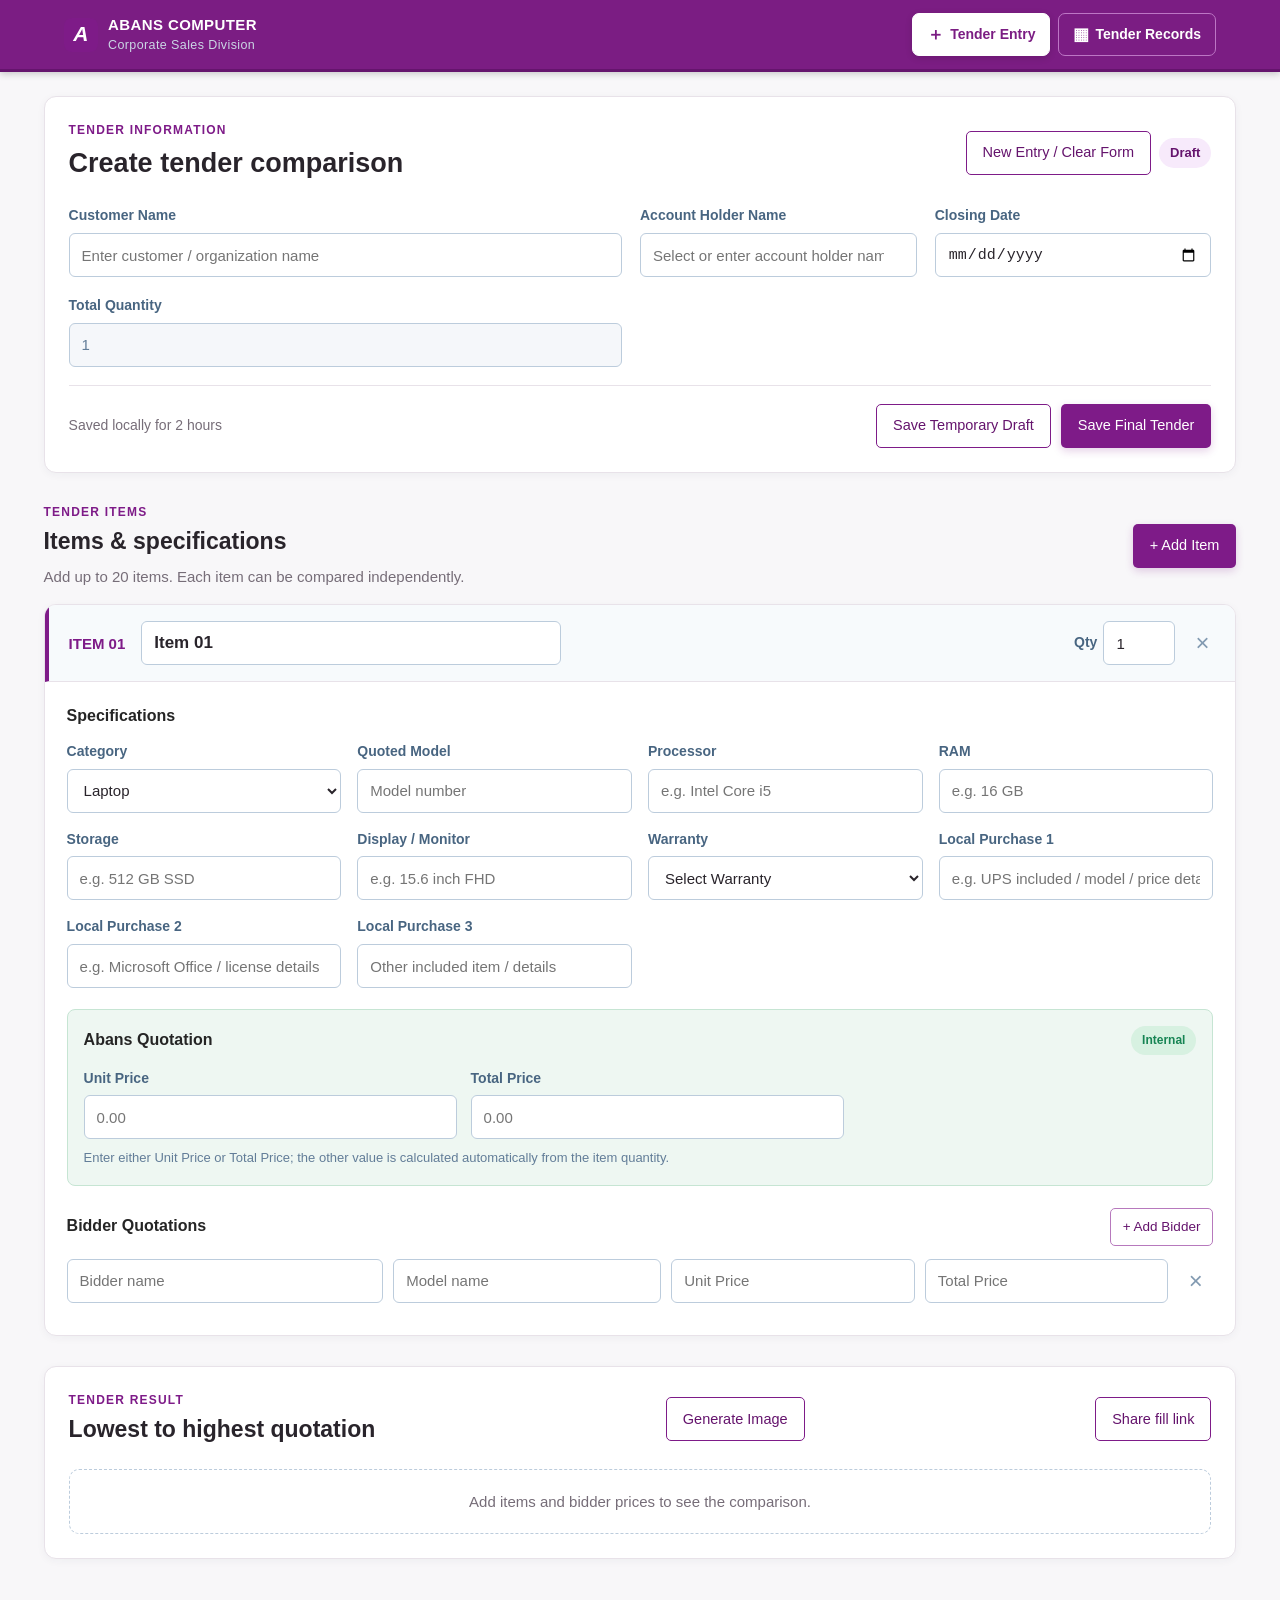
<file: index.html>
<!doctype html>
<html lang="en">
<head>
  <meta charset="UTF-8" />
  <meta name="viewport" content="width=device-width, initial-scale=1.0" />
  <title>Abans Tender Reading Management</title>
  <link rel="stylesheet" href="styles.css?v=20261028-7" />
  <link rel="stylesheet" href="abans-theme.css?v=20261028-8" />
</head>
<body>
  <header class="topbar">
    <div class="brand"><div class="brand-mark">A</div><div><strong>ABANS COMPUTER</strong><span>Corporate Sales Division</span></div></div>
  <nav class="app-title"><a class="nav-link active" href="index.html"><span>＋</span> Tender Entry</a><a class="nav-link" href="basic-report.html"><span>▦</span> Tender Records</a></nav>
  </header>

  <main>
    <section class="card details-card">
      <div class="section-heading"><div><p class="eyebrow">Tender Information</p><h1>Create tender comparison</h1></div><div class="title-actions"><button id="newEntry" class="button secondary">New Entry / Clear Form</button><span class="badge">Draft</span></div></div>
      <div class="details-grid">
        <label>Customer Name<input id="customerName" placeholder="Enter customer / organization name" /></label>
        <label>Account Holder Name<input id="accountHolderName" list="accountHolders" placeholder="Select or enter account holder name" /></label>
        <label>Closing Date<input id="closingDate" type="date" /></label>
        <label>Total Quantity<input id="totalQty" type="number" min="0" value="0" readonly /></label>
      </div>
      <datalist id="accountHolders"><option value="Monique"></option><option value="Mahesh"></option><option value="Vithushan"></option><option value="Keshan"></option><option value="Sathsara"></option><option value="Kanchana"></option><option value="Dinith"></option><option value="Yoshitha"></option><option value="Harsha"></option><option value="Sanula"></option><option value="Lasitha"></option><option value="Humaid"></option><option value="Thilini"></option></datalist>
      <div class="cloud-actions"><span id="cloudStatus" class="cloud-status">Saved locally for 2 hours</span><div><button id="saveDraft" class="button secondary">Save Temporary Draft</button><button id="saveFinal" class="button primary">Save Final Tender</button></div></div>
    </section>


    <section class="items-panel">
      <div class="panel-title"><div><p class="eyebrow">Tender Items</p><h2>Items & specifications</h2><p>Add up to 20 items. Each item can be compared independently.</p></div><button id="addItem" class="button primary">+ Add Item</button></div>
      <div id="items"></div>
      <div id="emptyState" class="empty"><div>▣</div><h3>No items added yet</h3><p>Start by adding the first tender item.</p></div>
    </section>

    <section class="result-card card" id="resultSection">
      <div class="section-heading"><div><p class="eyebrow">Tender Result</p><h2>Lowest to highest quotation</h2></div><button id="generateImage" class="button secondary">Generate Image</button><button id="shareLink" class="button secondary" type="button">Share fill link</button></div>
      <div id="resultEmpty" class="empty compact"><p>Add items and bidder prices to see the comparison.</p></div>
      <div id="results"></div>
    </section>
  </main>
  <template id="itemTemplate">
    <article class="item-card">
      <div class="item-header"><div class="item-number"></div><input class="item-name" placeholder="Item name (e.g. Laptop)" /><div class="header-actions"><label class="inline-qty">Qty <input class="item-qty" type="number" min="0" value="1" /></label><button class="icon-button remove-item" title="Remove item">×</button></div></div>
      <div class="item-content">
        <div class="specs"><h3>Specifications</h3><div class="spec-grid">
<label>Category<select class="category"><option value="Laptop">Laptop</option><option value="Tab">Tab</option><option value="Desktop">Desktop</option><option value="AIO">AIO (All-in-One PC)</option><option value="Smart Board">Smart Board</option><option value="UPS">UPS</option><option value="Office">Office / Microsoft Office</option><option value="Quote Model">Quote Model</option></select></label>
          <label>Quoted Model<input class="model" placeholder="Model number" /></label>
          <label>Processor<input class="processor" placeholder="e.g. Intel Core i5" /></label>
          <label>RAM<input class="ram" placeholder="e.g. 16 GB" /></label>
          <label>Storage<input class="storage" placeholder="e.g. 512 GB SSD" /></label>
          <label>Display / Monitor<input class="display" placeholder="e.g. 15.6 inch FHD" /></label>
          <label>Warranty<select class="warranty"><option value="">Select Warranty</option><option value="1 Year">1 Year</option><option value="2 Years">2 Years</option><option value="3 Years">3 Years</option><option value="4 Years">4 Years</option><option value="5 Years">5 Years</option><option value="1 Year Comprehensive">1 Year Comprehensive</option><option value="2 Years Comprehensive">2 Years Comprehensive</option><option value="3 Years Comprehensive">3 Years Comprehensive</option><option value="4 Years Comprehensive">4 Years Comprehensive</option><option value="5 Years Comprehensive">5 Years Comprehensive</option></select></label>
          <label>Local Purchase 1<input class="local-purchase-1" placeholder="e.g. UPS included / model / price details" /></label>
          <label>Local Purchase 2<input class="local-purchase-2" placeholder="e.g. Microsoft Office / license details" /></label>
          <label>Local Purchase 3<input class="local-purchase-3" placeholder="Other included item / details" /></label>
        </div></div>
        <div class="price-block abans-block"><div class="subheading"><h3>Abans Quotation</h3><span>Internal</span></div><div class="price-grid two-columns"><label>Unit Price<input class="abans-unit" type="number" min="0" step="0.01" placeholder="0.00" /></label><label>Total Price<input class="abans-total" type="number" min="0" step="0.01" placeholder="0.00" /></label></div><small>Enter either Unit Price or Total Price; the other value is calculated automatically from the item quantity.</small></div>
        <div class="bidders"><div class="subheading"><h3>Bidder Quotations</h3><button class="button small add-bidder">+ Add Bidder</button></div><div class="bidder-list"></div></div>
      </div>
    </article>
  </template>
  <template id="bidderTemplate"><div class="bidder-row"><input class="bidder-name" placeholder="Bidder name" /><input class="bidder-model" placeholder="Model name" /><input class="bidder-unit" type="number" min="0" step="0.01" placeholder="Unit Price" /><input class="bidder-total" type="number" min="0" step="0.01" placeholder="Total Price" /><button class="icon-button remove-bidder" title="Remove bidder">×</button></div></template>
  <script src="app.js?v=20261028-10"></script>
</body>
</html>
</file>
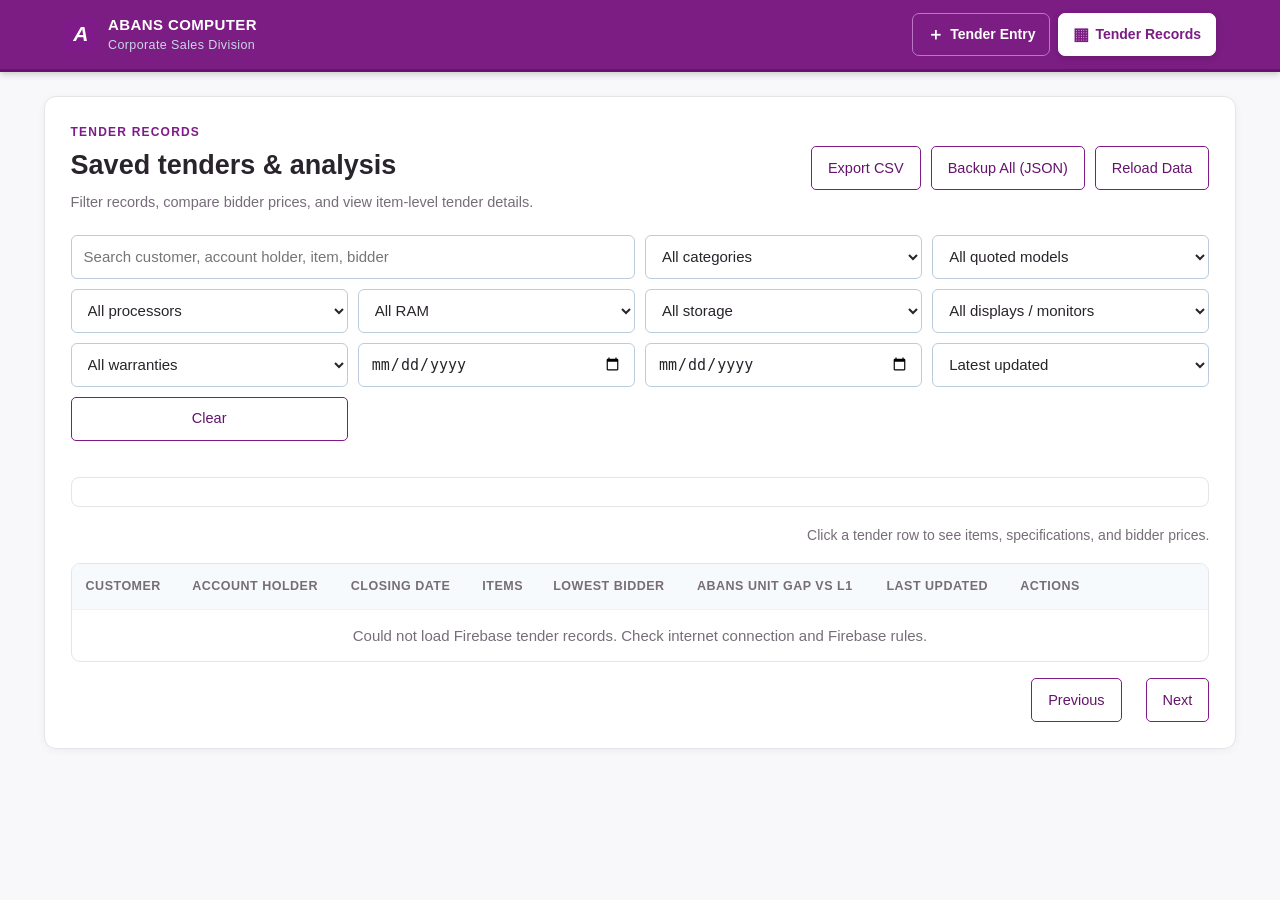
<file: basic-report.html>
<!doctype html>
<html lang="en">
<head><meta charset="UTF-8" /><meta name="viewport" content="width=device-width, initial-scale=1.0" /><title>Abans Tender Records</title><link rel="stylesheet" href="styles.css?v=20261028-7" /><link rel="stylesheet" href="abans-theme.css?v=20261028-8" /><style>
.image-option{display:inline-flex;align-items:center;gap:6px;margin:6px 8px 6px 0;font-size:13px;color:#514653}.image-option select{padding:8px;border:1px solid #d7ceda;border-radius:8px;background:#fff;color:#29242b;max-width:160px}
</style></head>
<body>
  <header class="topbar"><div class="brand"><div class="brand-mark">A</div><div><strong>ABANS COMPUTER</strong><span>Corporate Sales Division</span></div></div><nav class="app-title"><a class="nav-link" href="index.html"><span>＋</span> Tender Entry</a><a class="nav-link active" href="basic-report.html"><span>▦</span> Tender Records</a></nav></header>
  <main><section class="card simple-report"><div class="section-heading"><div><p class="eyebrow">Tender Records</p><h1>Saved tenders & analysis</h1><p class="dashboard-note">Filter records, compare bidder prices, and view item-level tender details.</p></div><div class="heading-actions"><button id="exportCsv" class="button secondary">Export CSV</button><button id="exportBackup" class="button secondary">Backup All (JSON)</button><button id="reload" class="button secondary">Reload Data</button></div></div><div class="report-filters advanced-filters"><input id="search" placeholder="Search customer, account holder, item, bidder" /><select id="category"><option value="all">All categories</option></select><select id="model"><option value="all">All quoted models</option></select><select id="processor"><option value="all">All processors</option></select><select id="ram"><option value="all">All RAM</option></select><select id="storage"><option value="all">All storage</option></select><select id="display"><option value="all">All displays / monitors</option></select><select id="warranty"><option value="all">All warranties</option></select><input id="from" type="date" title="Closing date from" /><input id="to" type="date" title="To closing date" /><select id="sort"><option value="updated">Latest updated</option><option value="customer">Customer A–Z</option><option value="closing">Closing date</option><option value="items">Most items</option></select><button id="clear" class="button secondary">Clear</button></div><div id="kpis" class="kpi-grid"></div><div id="categoryChart" class="mini-chart"></div><div class="simple-tools"><span id="count" class="cloud-status"></span><span class="cloud-status">Click a tender row to see items, specifications, and bidder prices.</span></div><div class="report-table-wrap"><table class="management-table"><thead><tr><th>Customer</th><th>Account Holder</th><th>Closing Date</th><th>Items</th><th>Lowest bidder</th><th>Abans Unit Gap vs L1</th><th>Last Updated</th><th>Actions</th></tr></thead><tbody id="records"><tr><td colspan="8" class="table-empty">Loading Firebase tenders...</td></tr></tbody></table></div><div class="pagination"><button id="pagePrev" class="button secondary">Previous</button><span id="pageInfo" class="cloud-status"></span><button id="pageNext" class="button secondary">Next</button></div></section></main>
  <script src="basic-report.js?v=24"></script>
</body>
</html>
</file>
<file: styles.css>
:root{--navy:#102a43;--blue:#1769aa;--soft:#f4f7fb;--line:#dce4ed;--text:#243b53;--muted:#627d98;--green:#16794f;--gold:#b7791f}*{box-sizing:border-box}body{margin:0;background:var(--soft);color:var(--text);font:14px/1.45 "Segoe UI",Arial,sans-serif}.topbar{height:72px;background:var(--navy);color:#fff;display:flex;align-items:center;justify-content:space-between;padding:0 max(5vw,28px);box-shadow:0 2px 7px #0003}.brand{display:flex;align-items:center;gap:10px;letter-spacing:.4px}.brand strong{display:block;font-size:14px}.brand span{display:block;font-size:11px;color:#cbd7e5}.brand-mark{width:34px;height:34px;border-radius:7px;background:#e83332;display:grid;place-items:center;font-weight:800;font-size:21px;font-style:italic}.app-title{font-size:17px;font-weight:600}main{max-width:1200px;margin:28px auto 70px;padding:0 22px}.card,.item-card{background:#fff;border:1px solid var(--line);border-radius:12px;box-shadow:0 2px 8px #102a430b}.details-card,.result-card{padding:24px}.section-heading,.panel-title,.item-header,.subheading{display:flex;justify-content:space-between;align-items:center;gap:16px}.section-heading{margin-bottom:21px}.eyebrow{text-transform:uppercase;letter-spacing:1.2px;font-weight:700;color:var(--blue);font-size:11px;margin:0 0 3px}h1,h2,h3,p{margin-top:0}h1{font-size:22px;margin-bottom:0}h2{font-size:19px;margin:0}.badge,.subheading span{background:#e6f1fb;color:var(--blue);font-weight:600;font-size:12px;border-radius:20px;padding:5px 11px}.details-grid{display:grid;grid-template-columns:2fr 1fr 1fr;gap:16px}label{display:grid;gap:6px;font-weight:600;color:#486581;font-size:12px}input,select{width:100%;height:39px;border:1px solid #bcccdc;border-radius:6px;padding:8px 10px;background:#fff;color:var(--text);font:14px inherit;font-weight:400}input:focus,select:focus{outline:2px solid #90cdf4;border-color:var(--blue)}input[readonly]{background:#f5f7fa;color:#627d98}.items-panel{margin:30px 0}.panel-title{margin-bottom:16px}.panel-title p:not(.eyebrow){color:var(--muted);margin:5px 0 0}.button{border:1px solid transparent;padding:9px 14px;border-radius:6px;font:600 13px inherit;cursor:pointer}.primary{background:var(--blue);color:#fff}.secondary{background:#fff;border-color:#bcccdc;color:var(--navy)}.small{padding:6px 10px;font-size:12px;background:#fff;border-color:#9fb3c8;color:var(--blue)}.item-card{margin-bottom:18px;overflow:hidden}.item-header{background:#f7fafc;padding:14px 18px;border-bottom:1px solid var(--line)}.item-number{font-weight:700;color:var(--blue);white-space:nowrap}.item-name{max-width:420px;margin-right:auto;font-size:15px;font-weight:600}.header-actions{display:flex;align-items:center;gap:14px}.inline-qty{display:flex;align-items:center;gap:6px;white-space:nowrap}.inline-qty input{width:72px;height:32px}.icon-button{border:0;background:transparent;color:#829ab1;font-size:24px;line-height:1;cursor:pointer;padding:3px 6px}.remove-item:hover,.remove-bidder:hover{color:#d64545}.item-content{padding:20px}.specs h3,.price-block h3,.bidders h3{font-size:14px;margin:0;color:var(--navy)}.spec-grid{display:grid;grid-template-columns:repeat(4,1fr);gap:14px;margin-top:12px}.price-block{border-radius:8px;padding:16px;margin-top:21px}.abans-block{background:#eef7f2;border:1px solid #c6e5d3}.subheading{margin-bottom:13px}.subheading span{background:#d7f1e1;color:var(--green)}.price-grid{display:grid;grid-template-columns:repeat(3,1fr);gap:14px}.two-columns{grid-template-columns:repeat(2,1fr);max-width:760px}.price-block small{color:#627d98;margin-top:9px;display:block}.bidders{margin-top:22px}.bidder-row{display:grid;grid-template-columns:1.3fr 1.1fr 1fr 1fr 35px;gap:10px;margin-bottom:10px;align-items:center}.empty{background:#fff;border:1px dashed #bcccdc;border-radius:10px;text-align:center;padding:38px;color:var(--muted)}.empty div{font-size:28px;color:#9fb3c8}.empty h3{margin:4px 0}.compact{padding:20px}.compact p{margin:0}.result-item{border:1px solid var(--line);border-radius:8px;margin:14px 0;overflow:hidden}.result-title{background:#f7fafc;padding:12px 16px;font-weight:700;display:flex;justify-content:space-between}.result-title span{font-weight:400;color:var(--muted)}.result-table{width:100%;border-collapse:collapse}.result-table th{background:#f9fbfd;text-align:left;font-size:11px;text-transform:uppercase;letter-spacing:.5px;color:#627d98}.result-table th,.result-table td{padding:11px 15px;border-bottom:1px solid #edf2f7}.result-table tr:last-child td{border-bottom:0}.money{text-align:right}.lowest{color:var(--green);font-weight:700}.rank{display:inline-grid;place-items:center;min-width:28px;height:23px;margin-right:7px;border-radius:4px;background:#e7eef7;color:var(--navy);font-size:11px;font-weight:800}.rank-l1{background:#d7f1e1;color:var(--green)}.gap-positive{color:#c05621;font-weight:600}.gap-negative{color:var(--green);font-weight:600}@media(max-width:760px){.topbar{padding:0 16px}.app-title{display:none}main{padding:0 14px}.details-grid,.spec-grid,.price-grid{grid-template-columns:1fr 1fr}.bidder-row{grid-template-columns:1fr 1fr 36px}.bidder-unit,.bidder-total{grid-column:auto}.item-header{flex-wrap:wrap}.item-name{order:3;min-width:100%}}@media(max-width:450px){.details-grid,.spec-grid,.price-grid{grid-template-columns:1fr}.result-table{font-size:12px}.result-table th,.result-table td{padding:8px}.result-table th:nth-child(2),.result-table td:nth-child(2){display:none}}
:root{--navy:#102a43;--blue:#1769aa;--soft:#f4f7fb;--line:#dce4ed;--text:#243b53;--muted:#627d98;--green:#16794f}.details-card,.result-card,.cloud-card{padding:24px}.cloud-actions{display:flex;justify-content:space-between;align-items:center;gap:14px;margin-top:18px;padding-top:18px;border-top:1px solid var(--line)}.cloud-actions .button+.button{margin-left:8px}.cloud-status{color:var(--muted);font-size:12px}.cloud-card{margin-top:20px;background:#fff;border:1px solid var(--line);border-radius:12px;box-shadow:0 2px 8px #102a430b}.report-summary{display:flex;gap:20px;flex-wrap:wrap;background:#f7fafc;border-radius:8px;padding:13px 15px;color:var(--muted)}.report-summary strong{color:var(--navy)}.cloud-records{margin-top:13px}.cloud-record{display:flex;align-items:center;justify-content:space-between;gap:12px;border-bottom:1px solid var(--line);padding:12px 4px}.cloud-record:last-child{border-bottom:0}.cloud-record p{margin:3px 0 0;color:var(--muted);font-size:12px}.status-final,.status-draft{font-size:11px;font-weight:700;border-radius:12px;padding:4px 8px}.status-final{color:var(--green);background:#d7f1e1}.status-draft{color:#b7791f;background:#fef3c7}@media(max-width:760px){.cloud-actions{align-items:flex-start;flex-direction:column}}
:root{--navy:#102a43;--blue:#1769aa;--soft:#f4f7fb;--line:#dce4ed;--text:#243b53;--muted:#627d98;--green:#16794f}.report-dashboard{padding:24px}.dashboard-note{margin:5px 0 0;color:var(--muted)}.report-filters{display:grid;grid-template-columns:2fr 1fr 1fr 1fr auto;gap:10px;margin-bottom:18px}.report-summary{display:grid;grid-template-columns:repeat(4,1fr);gap:1px;padding:0;background:var(--line);overflow:hidden}.report-summary span{background:#f7fafc;padding:14px 16px;color:var(--muted)}.report-summary strong{display:block;font-size:22px;color:var(--navy);margin-bottom:2px}.analytics-grid{display:grid;grid-template-columns:1fr 1.5fr;gap:16px;margin-top:16px}.analytics-card{border:1px solid var(--line);border-radius:9px;padding:16px}.analytics-card h3{font-size:14px;margin-bottom:14px}.bar-chart{display:grid;gap:13px}.bar-row{display:grid;grid-template-columns:70px 1fr 42px;align-items:center;gap:9px;font-size:12px;color:var(--muted)}.bar-track{height:10px;border-radius:10px;background:#edf2f7;overflow:hidden}.bar-fill{height:100%;border-radius:10px;background:var(--blue)}.bar-fill.final{background:var(--green)}.insight-list{display:grid;gap:10px;color:var(--muted)}.insight{display:flex;justify-content:space-between;gap:16px;border-bottom:1px solid #edf2f7;padding-bottom:9px}.insight:last-child{border:0;padding-bottom:0}.insight strong{color:var(--navy)}.report-table-wrap{overflow:auto;border:1px solid var(--line);border-radius:9px;margin-top:16px}.management-table{width:100%;border-collapse:collapse;min-width:900px}.management-table th{background:#f7fafc;color:var(--muted);text-align:left;text-transform:uppercase;letter-spacing:.5px;font-size:11px}.management-table th,.management-table td{padding:12px 14px;border-bottom:1px solid #edf2f7}.management-table tr:last-child td{border-bottom:0}.management-table p{font-size:12px;color:var(--muted);margin:2px 0 0}.table-empty{text-align:center;color:var(--muted);padding:24px!important}@media(max-width:760px){.report-filters,.analytics-grid{grid-template-columns:1fr 1fr}.report-filters input:first-child{grid-column:span 2}.report-filters .button{grid-column:span 2}.report-summary{grid-template-columns:1fr 1fr}}@media(max-width:450px){.report-filters,.analytics-grid,.report-summary{grid-template-columns:1fr}.report-filters input:first-child,.report-filters .button{grid-column:auto}}
:root{--navy:#102a43}.app-title{display:flex;gap:18px}.app-title a{color:#d9e6f2;text-decoration:none;font-size:14px}.app-title a:hover{text-decoration:underline;color:#fff}
:root{--line:#dce4ed}.report-filters{grid-template-columns:repeat(5,minmax(130px,1fr)) auto}.analytics-grid.three{grid-template-columns:1fr 1fr 1.5fr}.winner-card{margin-top:16px}@media(max-width:900px){.report-filters{grid-template-columns:repeat(3,1fr)}.analytics-grid.three{grid-template-columns:1fr 1fr}}@media(max-width:600px){.report-filters,.analytics-grid.three{grid-template-columns:1fr}}
:root{--line:#dce4ed}.report-filters{grid-template-columns:repeat(5,minmax(130px,1fr)) auto!important}.analytics-grid.three{grid-template-columns:1fr 1fr 1.5fr!important}.winner-card{margin-top:16px}@media(max-width:900px){.report-filters{grid-template-columns:repeat(3,1fr)!important}.analytics-grid.three{grid-template-columns:1fr 1fr!important}}@media(max-width:600px){.report-filters,.analytics-grid.three{grid-template-columns:1fr!important}}
:root{--line:#dce4ed}.analytics-grid.three{grid-template-columns:1fr 1.5fr!important}@media(max-width:600px){.analytics-grid.three{grid-template-columns:1fr!important}}
:root{--line:#dce4ed}.title-actions{display:flex;align-items:center;gap:10px}@media(max-width:600px){.title-actions{width:100%;justify-content:space-between}}
:root{--line:#dce4ed}.simple-report{padding:26px}.simple-tools{display:flex;align-items:center;justify-content:space-between;gap:16px;margin-bottom:16px}.simple-tools input{max-width:420px}@media(max-width:600px){.simple-tools{align-items:stretch;flex-direction:column}.simple-tools input{max-width:none}}
:root{--line:#dce4ed;--navy:#102a43;--blue:#1769aa;--green:#16794f}.advanced-filters{grid-template-columns:2fr repeat(3,1fr) 1fr 1fr 1.2fr auto!important}.kpi-grid{display:grid;grid-template-columns:repeat(4,1fr);gap:12px;margin:18px 0}.kpi-grid>div{border:1px solid var(--line);border-radius:8px;padding:14px;background:#f8fbfe}.kpi-grid strong{font-size:22px;color:var(--navy);display:block}.kpi-grid span{color:#627d98;font-size:12px}.mini-chart{display:flex;gap:14px;flex-wrap:wrap;margin-bottom:18px;padding:14px;border:1px solid var(--line);border-radius:8px}.mini-chart>div{display:grid;grid-template-columns:100px 170px 25px;align-items:center;gap:8px;font-size:12px;color:#486581}.mini-chart i{height:9px;background:#edf2f7;border-radius:9px;overflow:hidden}.mini-chart b{display:block;height:100%;background:var(--blue);border-radius:9px}.record-row{cursor:pointer}.record-row:hover{background:#f3f8fd}.detail-row td{padding:0!important;background:#f8fbfe}.tender-details{padding:16px}.item-detail{border:1px solid var(--line);border-radius:8px;background:#fff;margin-bottom:12px;overflow:auto}.item-detail:last-child{margin-bottom:0}.item-detail h3{margin:0;padding:10px 12px;background:#f1f6fa;font-size:14px}.item-detail h3 span{float:right;font-weight:400;color:#627d98}.item-detail p{padding:10px 12px;margin:0;color:#486581;font-size:12px}.item-detail table{width:100%;border-collapse:collapse;font-size:12px}.item-detail th,.item-detail td{padding:9px 12px;text-align:left;border-top:1px solid #edf2f7}.item-detail th{color:#627d98;text-transform:uppercase;font-size:10px}.item-detail .winner{background:#eaf8ef;color:var(--green);font-weight:600}@media(max-width:900px){.advanced-filters{grid-template-columns:repeat(3,1fr)!important}.kpi-grid{grid-template-columns:repeat(2,1fr)}}@media(max-width:600px){.advanced-filters,.kpi-grid{grid-template-columns:1fr!important}.mini-chart>div{grid-template-columns:80px 1fr 25px;width:100%}}
:root{--line:#dce4ed}.row-actions{white-space:nowrap}.row-actions .button{padding:5px 7px;margin-right:3px;font-size:11px}.row-actions .delete{color:#c53030;border-color:#feb2b2}.row-actions .image{color:#1769aa}
:root{--blue:#1769aa}.app-title{display:flex;gap:9px;align-items:center}.app-title .nav-link{display:flex;align-items:center;gap:6px;padding:8px 12px;border:1px solid #ffffff33;border-radius:7px;color:#d7e6f5;text-decoration:none;font-weight:600;font-size:13px;transition:background .18s,transform .18s}.app-title .nav-link span{font-size:17px;line-height:12px;color:#8fcbff}.app-title .nav-link:hover{background:#ffffff18;color:#fff;transform:translateY(-1px)}.app-title .nav-link.active{background:#fff;color:#12324e;border-color:#fff;box-shadow:0 2px 7px #0002}.app-title .nav-link.active span{color:var(--blue)}
:root{--navy:#242424!important;--blue:#e7333b!important;--soft:#f7f7f7!important;--text:#242424!important;--muted:#737373!important;--line:#e5e5e5!important;--green:#188453!important}.topbar{background:#242424!important;border-bottom:3px solid #e7333b}.brand-mark{background:#e7333b!important;border-radius:8px!important}.primary{background:#e7333b!important;box-shadow:0 3px 8px #e7333b33}.primary:hover{background:#c81f2b!important}.secondary{border-color:#e7333b!important;color:#c81f2b!important}.button{border-radius:5px!important}.eyebrow{color:#e7333b!important}.badge{background:#fff0f1!important;color:#c81f2b!important}.item-number{color:#e7333b!important}.rank-l1{background:#fff0f1!important;color:#c81f2b!important}.nav-link.active{color:#e7333b!important}.nav-link.active span{color:#e7333b!important}.app-title .nav-link span{color:#ff8a8f!important}.item-header,.result-title{border-left:4px solid #e7333b}.kpi-grid>div{border-top:3px solid #e7333b!important}.mini-chart b{background:#e7333b!important}.record-row:hover{background:#fff6f6!important}


/* Usability update: wider workspace, larger readable typography and form controls */
html{font-size:16px}body{font-size:15px;line-height:1.55}main{width:96%;max-width:none;margin:24px auto 64px;padding:0 18px}h1{font-size:27px}h2{font-size:23px}h3,.specs h3,.price-block h3,.bidders h3{font-size:16px}.eyebrow{font-size:12px}label{font-size:14px}input,select{height:44px;padding:10px 12px;font-size:15px}.button{font-size:14px;padding:10px 15px}.small{font-size:13px}.item-name{font-size:17px}.item-header{padding:16px 20px}.item-content{padding:22px}.spec-grid{gap:16px}.details-grid{gap:18px}.result-table{font-size:14px}.result-table th{font-size:12px}.result-table th,.result-table td{padding:13px 16px}.result-title{font-size:16px}.cloud-status{font-size:13px}@media(min-width:1500px){main{width:97%;padding:0 24px}.spec-grid{grid-template-columns:repeat(4,minmax(0,1fr))}}@media(max-width:760px){main{width:100%;padding:0 12px}.details-card,.result-card{padding:18px}.item-content{padding:16px}.item-header{padding:12px}.result-table{min-width:650px}.result-item{overflow-x:auto}}
</file>
<file: abans-theme.css>
:root{
  --navy:#252525!important;
  --blue:#7e1b88!important;
  --soft:#f8f7f9!important;
  --line:#e8e2e9!important;
  --text:#29242b!important;
  --muted:#766d78!important;
  --green:#168453!important;
}
.topbar{background:#7b1d83!important;border-bottom:3px solid #65146d!important}
.brand-mark,.primary{background:#7e1b88!important}
.primary{box-shadow:0 3px 8px #7e1b8833!important}
.primary:hover{background:#65146d!important}
.secondary{border-color:#7e1b88!important;color:#65146d!important}
.eyebrow,.item-number{color:#7e1b88!important}
.badge,.rank-l1{background:#f7eafb!important;color:#65146d!important}
.nav-link.active,.nav-link.active span{color:#dca3e3!important}
.app-title .nav-link span{color:#e6b9eb!important}
.app-title .nav-link{border-color:#bd76c5!important;color:#fff!important}
.app-title .nav-link span{color:#fff!important}
.app-title .nav-link:hover{background:#67166f!important;color:#fff!important}
.app-title .nav-link.active{background:#fff!important;border-color:#fff!important;color:#7b1d83!important}
.app-title .nav-link.active span{color:#7b1d83!important}
.item-header,.result-title{border-left:4px solid #7e1b88!important}
.kpi-grid>div{border-top:3px solid #7e1b88!important}
.mini-chart b,.bar-fill{background:#7e1b88!important}
.record-row:hover{background:#fbf4fc!important}
input:focus,select:focus{outline-color:#dca3e3!important;border-color:#7e1b88!important}
.small{border-color:#b779bd!important;color:#65146d!important}
.visual-analytics{display:grid;grid-template-columns:1fr 1.35fr 1.35fr;gap:16px;margin:18px 0 24px}.visual-card{min-height:205px;border:1px solid var(--line);border-radius:13px;background:#fff;padding:18px;box-shadow:0 7px 18px #4d155b0a}.visual-card-head{display:flex;justify-content:space-between;gap:12px;align-items:start}.visual-card h3{font-size:15px;margin:0}.visual-card .eyebrow{font-size:10px;margin-bottom:2px}.insight-pill,.chart-caption{border-radius:999px;padding:4px 8px;background:#f7eafb;color:#7b1d83;font-size:11px;font-weight:700}.chart-caption{background:#f4f4f4;color:#766d78;font-weight:600}.ring-layout{display:flex;align-items:center;gap:16px;height:132px}.progress-ring{width:106px;height:106px;flex:0 0 106px;border-radius:50%;display:grid;place-items:center;background:conic-gradient(#7b1d83 var(--progress),#f0e7f1 0);position:relative}.progress-ring:after{content:"";position:absolute;width:82px;height:82px;border-radius:50%;background:#fff}.progress-ring span{position:relative;z-index:1;font-size:20px;font-weight:800;color:#7b1d83}.ring-layout strong{font-size:17px}.ring-layout p{color:var(--muted);margin:4px 0 0;font-size:12px}.leader-bars{display:grid;gap:11px;margin-top:17px}.leader-bars>div{display:grid;grid-template-columns:105px 1fr 18px;align-items:center;gap:9px;font-size:12px}.leader-bars span{white-space:nowrap;overflow:hidden;text-overflow:ellipsis}.leader-bars i{height:9px;background:#f0e7f1;border-radius:99px;overflow:hidden}.leader-bars b{display:block;height:100%;background:linear-gradient(90deg,#7b1d83,#ba62c4);border-radius:99px}.leader-bars strong{color:#7b1d83;text-align:right}.line-chart{margin-top:12px}.line-chart svg{display:block;width:100%;height:120px}.gap-labels{display:flex;gap:9px;overflow:hidden}.gap-labels span{font-size:10px;white-space:nowrap;overflow:hidden;text-overflow:ellipsis;color:var(--muted);flex:1;text-align:center}.chart-empty{color:var(--muted);font-size:12px;margin-top:40px}@media(max-width:980px){.visual-analytics{grid-template-columns:1fr 1fr}.visual-analytics .visual-card:last-child{grid-column:span 2}}@media(max-width:600px){.visual-analytics{grid-template-columns:1fr}.visual-analytics .visual-card:last-child{grid-column:auto}.leader-bars>div{grid-template-columns:90px 1fr 18px}}


/* Final usability overrides: this file loads after styles.css, so keep the layout rules here. */
html{font-size:16px!important}
body{font-size:15px!important;line-height:1.55!important}
main{width:96%!important;max-width:none!important;margin:24px auto 64px!important;padding:0 18px!important}
h1{font-size:27px!important}h2{font-size:23px!important}h3,.specs h3,.price-block h3,.bidders h3{font-size:16px!important}
.eyebrow{font-size:12px!important}label{font-size:14px!important}
input,select{height:44px!important;padding:10px 12px!important;font-size:15px!important}
.button{font-size:14px!important;padding:10px 15px!important}.small{font-size:13px!important}
.item-name{font-size:17px!important}.item-header{padding:16px 20px!important}.item-content{padding:22px!important}
.spec-grid{gap:16px!important}.details-grid{gap:18px!important}
.result-table{font-size:14px!important}.result-table th{font-size:12px!important}.result-table th,.result-table td{padding:13px 16px!important}
.result-title{font-size:16px!important}.cloud-status{font-size:13px!important}
@media(min-width:1500px){main{width:97%!important;padding:0 24px!important}.spec-grid{grid-template-columns:repeat(4,minmax(0,1fr))!important}}
@media(max-width:760px){main{width:100%!important;padding:0 12px!important}.details-card,.result-card{padding:18px!important}.item-content{padding:16px!important}.item-header{padding:12px!important}.result-table{min-width:650px!important}.result-item{overflow-x:auto!important}}

/* Specification summary shown when expanding a tender record */
.record-specifications{padding:12px;border-bottom:1px solid var(--line)}.record-specifications h4{margin:0 0 10px;color:var(--navy);font-size:13px}.record-spec-grid{display:grid;grid-template-columns:repeat(4,minmax(0,1fr));gap:10px}.record-spec-grid>div{padding:9px 10px;border:1px solid var(--line);border-radius:6px;background:#fbfdff;min-width:0}.record-spec-grid strong,.record-spec-grid span{display:block}.record-spec-grid strong{font-size:11px;color:#627d98;margin-bottom:3px}.record-spec-grid span{font-size:13px;overflow-wrap:anywhere}@media(max-width:760px){.record-spec-grid{grid-template-columns:repeat(2,minmax(0,1fr))}}@media(max-width:450px){.record-spec-grid{grid-template-columns:1fr}}

/* Expanded specification filters */
.advanced-filters{display:grid;grid-template-columns:repeat(4,minmax(0,1fr))!important;gap:10px}.advanced-filters #search{grid-column:span 2}.advanced-filters #clear{align-self:stretch}@media(max-width:900px){.advanced-filters{grid-template-columns:repeat(3,minmax(0,1fr))!important}.advanced-filters #search{grid-column:span 2}}@media(max-width:600px){.advanced-filters{grid-template-columns:1fr!important}.advanced-filters #search{grid-column:span 1}}

/* UI fix 2026-10-28: stop button overlap, larger readable fonts everywhere.
   This file loads after styles.css on both pages, so these rules win. */
/* Header: let brand and nav wrap instead of colliding */
.topbar{height:auto!important;min-height:72px;flex-wrap:wrap;gap:8px 18px;padding-top:10px;padding-bottom:10px}
.app-title{display:flex!important;flex-wrap:wrap;gap:8px;align-items:center}
.app-title .nav-link{white-space:nowrap;padding:10px 14px!important;font-size:14px!important}
.brand strong{font-size:15px!important}.brand span{font-size:12.5px!important}
/* Section headings and their button groups wrap cleanly */
.section-heading,.panel-title{flex-wrap:wrap}
.title-actions{flex-wrap:wrap;gap:8px}
.heading-actions{display:flex;gap:10px;flex-wrap:wrap;align-items:center}
.heading-actions .button{white-space:nowrap}
.cloud-actions{flex-wrap:wrap}
.cloud-actions>div{display:flex;gap:10px;flex-wrap:wrap}
.cloud-actions .button+.button{margin-left:0!important}
/* Buttons: comfortable size, never squeezed */
.button{min-height:44px;padding:10px 16px!important;font-size:14.5px!important;line-height:1.3;display:inline-flex;align-items:center;justify-content:center}
.button.small{min-height:38px;padding:8px 12px!important;font-size:13.5px!important}
.button:disabled{opacity:.45;cursor:default}
/* Records table: readable text, action buttons wrap inside their cell instead of overlapping */
.management-table{font-size:15px!important}
.management-table th{font-size:12.5px!important;padding:13px 14px!important}
.management-table td{padding:14px!important}
.management-table p{font-size:13.5px!important}
.management-table th:last-child,.management-table td:last-child{min-width:196px}
.row-actions{white-space:normal!important}
.row-actions{display:flex;flex-wrap:wrap;gap:6px}
.row-actions .button{margin-right:0!important}
.item-detail table{font-size:14px!important}
.item-detail th{font-size:11.5px!important}
.item-detail p{font-size:13.5px!important}
.item-detail h3{font-size:15.5px!important}
.record-spec-grid strong{font-size:12px!important}
.record-spec-grid span{font-size:14px!important}
.record-specifications h4{font-size:14px!important}
/* KPI, charts and small print: bumped up */
.kpi-grid strong{font-size:20px!important}
.kpi-grid span{font-size:13.5px!important}
.mini-chart>div{font-size:13.5px!important;grid-template-columns:112px 170px 30px}
.bar-row{font-size:13.5px!important}
.visual-card .eyebrow{font-size:11.5px!important}
.visual-card h3{font-size:16.5px!important}
.ring-layout p{font-size:13.5px!important}
.leader-bars>div{font-size:13.5px!important}
.gap-labels span{font-size:11.5px!important}
.chart-empty{font-size:13.5px!important}
.insight-pill,.chart-caption{font-size:12px!important}
.cloud-status{font-size:14px!important}
.badge{font-size:13px!important}
.status-final,.status-draft{font-size:12px!important;padding:5px 10px!important}
.rank{font-size:12px!important;min-width:30px;height:25px}
.price-block small{font-size:13px!important}
.dashboard-note{font-size:14.5px!important}
/* Pagination bar */
.pagination{display:flex;align-items:center;justify-content:flex-end;gap:12px;flex-wrap:wrap;margin-top:16px}
.pagination .cloud-status{font-weight:600;color:var(--text)}
/* Small screens: stack header, full-width heading buttons, no overlap */
@media(max-width:760px){
  .topbar{flex-direction:column;align-items:flex-start}
  .heading-actions{width:100%}
  .heading-actions .button{flex:1 1 auto}
  .cloud-actions>div{width:100%}
  .cloud-actions .button{flex:1 1 auto}
  .pagination{justify-content:space-between}
  .management-table th:last-child,.management-table td:last-child{min-width:170px}
}

/* Mobile bidder rows: the old small-screen rule squeezed the row into
   1fr 1fr 36px, which crushed Unit Price into a sliver. On phones - where
   readings are actually filled - stack every field full width instead:
   bidder name with the remove button beside it, then model, unit, total. */
@media (max-width: 760px) {
  .bidder-row { grid-template-columns: 1fr 40px; gap: 8px; padding: 10px; border: 1px solid #dce4ed; border-radius: 8px; background: #fbfcfe; }
  .bidder-row .bidder-name { grid-column: 1; grid-row: 1; }
  .bidder-row .remove-bidder { grid-column: 2; grid-row: 1; align-self: center; justify-self: center; min-width: 40px; min-height: 40px; }
  .bidder-row .bidder-model { grid-column: 1 / -1; grid-row: 2; }
  .bidder-row .bidder-unit { grid-column: 1 / -1; grid-row: 3; }
  .bidder-row .bidder-total { grid-column: 1 / -1; grid-row: 4; }
  .bidder-row input { height: 44px; }
}
</file>
